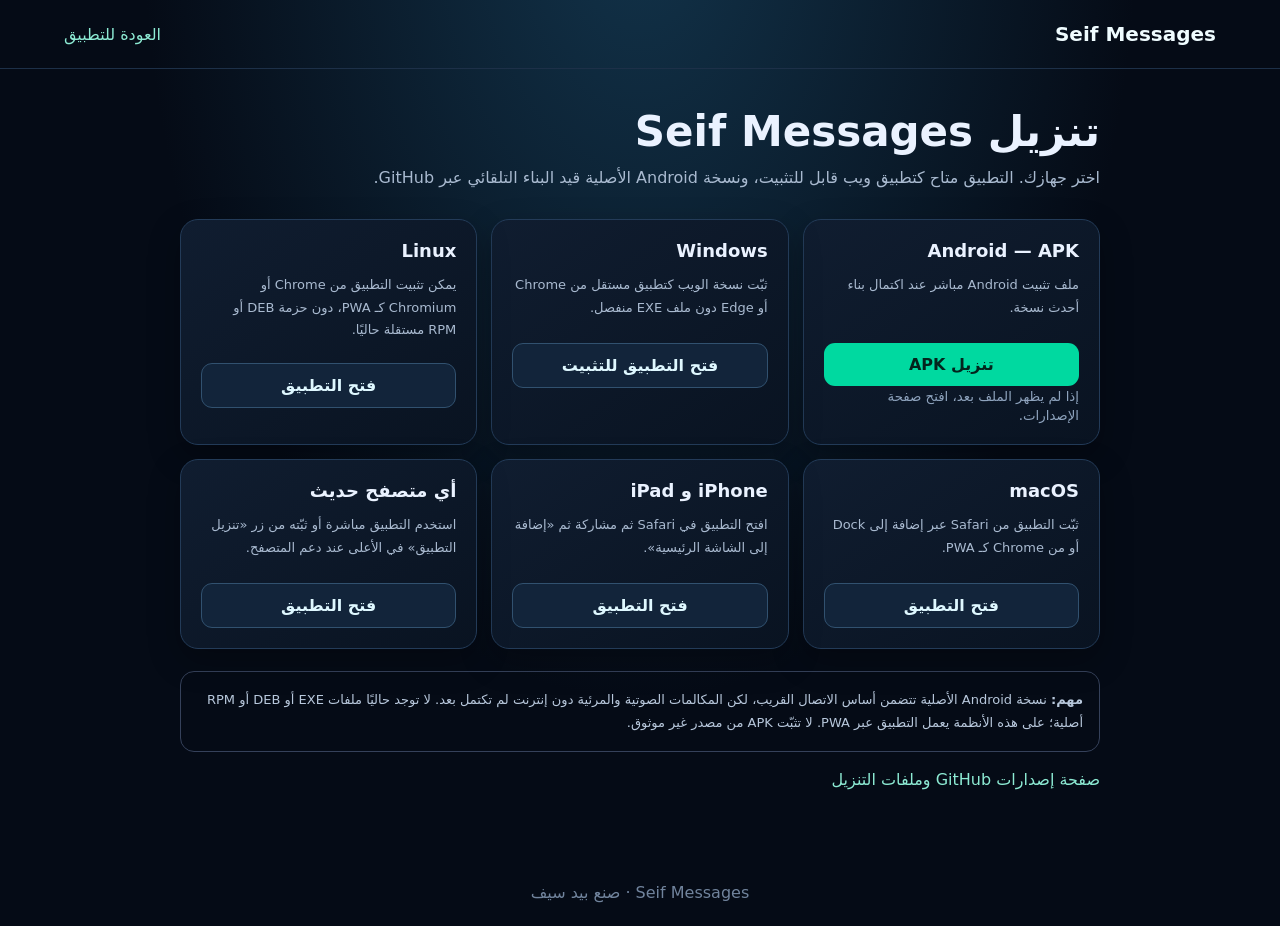
<file: downloads.html>
<!doctype html>
<html lang="ar" dir="rtl">
<head>
<meta charset="utf-8"><meta name="viewport" content="width=device-width,initial-scale=1">
<meta name="theme-color" content="#050b16"><title>تنزيل Seif Messages</title>
<style>
:root{color-scheme:dark;font-family:system-ui,"Cairo",sans-serif;background:#050b16;color:#eaf2ff}
*{box-sizing:border-box}body{margin:0;min-height:100vh;background:radial-gradient(ellipse at 50% -10%,#12334a,transparent 55%),#050b16}
header{padding:22px max(5vw,18px);border-bottom:1px solid #1d3048;display:flex;justify-content:space-between;align-items:center;gap:12px}
a{color:#8debd4;text-decoration:none}.brand{font-weight:900;font-size:20px;color:#effcff}
main{width:min(920px,92vw);margin:38px auto 70px}h1{font-size:clamp(27px,5vw,42px);margin:0 0 8px} .lead{color:#a9bad0;line-height:1.8;margin:0 0 26px}
.grid{display:grid;grid-template-columns:repeat(auto-fit,minmax(230px,1fr));gap:14px}
.card{background:linear-gradient(145deg,#101d30,#091321);border:1px solid #233b58;border-radius:18px;padding:20px;box-shadow:0 12px 32px #0004}
.card h2{font-size:18px;margin:0 0 8px}.card p{color:#a9bad0;font-size:13px;line-height:1.75;min-height:48px}
.btn{display:inline-flex;justify-content:center;align-items:center;width:100%;padding:12px;border-radius:11px;background:#00d9a0;color:#03251d;font-weight:900;margin-top:8px}
.btn.secondary{background:#12243a;color:#dff8ff;border:1px solid #31516f}
.note{margin-top:22px;padding:16px;border:1px solid #35415a;border-radius:14px;color:#b8c8dc;line-height:1.8;font-size:13px}
small{color:#8ea3bd}footer{text-align:center;color:#71849d;padding:24px}
</style></head>
<body>
<header><a class="brand" href="./">Seif Messages</a><a href="./">العودة للتطبيق</a></header>
<main>
<h1>تنزيل Seif Messages</h1>
<p class="lead">اختر جهازك. التطبيق متاح كتطبيق ويب قابل للتثبيت، ونسخة Android الأصلية قيد البناء التلقائي عبر GitHub.</p>
<div class="grid">
<section class="card"><h2>Android — APK</h2><p>ملف تثبيت Android مباشر عند اكتمال بناء أحدث نسخة.</p><a class="btn" href="https://github.com/seifjaballah77-eng/wasel-social/releases/download/android-latest/app-debug.apk">تنزيل APK</a><small>إذا لم يظهر الملف بعد، افتح صفحة الإصدارات.</small></section>
<section class="card"><h2>Windows</h2><p>ثبّت نسخة الويب كتطبيق مستقل من Chrome أو Edge دون ملف EXE منفصل.</p><a class="btn secondary" href="./">فتح التطبيق للتثبيت</a></section>
<section class="card"><h2>Linux</h2><p>يمكن تثبيت التطبيق من Chrome أو Chromium كـ PWA، دون حزمة DEB أو RPM مستقلة حاليًا.</p><a class="btn secondary" href="./">فتح التطبيق</a></section>
<section class="card"><h2>macOS</h2><p>ثبّت التطبيق من Safari عبر إضافة إلى Dock أو من Chrome كـ PWA.</p><a class="btn secondary" href="./">فتح التطبيق</a></section>
<section class="card"><h2>iPhone و iPad</h2><p>افتح التطبيق في Safari ثم مشاركة ثم «إضافة إلى الشاشة الرئيسية».</p><a class="btn secondary" href="./">فتح التطبيق</a></section>
<section class="card"><h2>أي متصفح حديث</h2><p>استخدم التطبيق مباشرة أو ثبّته من زر «تنزيل التطبيق» في الأعلى عند دعم المتصفح.</p><a class="btn secondary" href="./">فتح التطبيق</a></section>
</div>
<div class="note"><b>مهم:</b> نسخة Android الأصلية تتضمن أساس الاتصال القريب، لكن المكالمات الصوتية والمرئية دون إنترنت لم تكتمل بعد. لا توجد حاليًا ملفات EXE أو DEB أو RPM أصلية؛ على هذه الأنظمة يعمل التطبيق عبر PWA. لا تثبّت APK من مصدر غير موثوق.</div>
<p style="margin-top:18px"><a href="https://github.com/seifjaballah77-eng/wasel-social/releases">صفحة إصدارات GitHub وملفات التنزيل</a></p>
</main><footer>Seif Messages · صنع بيد سيف</footer></body></html>
</file>
